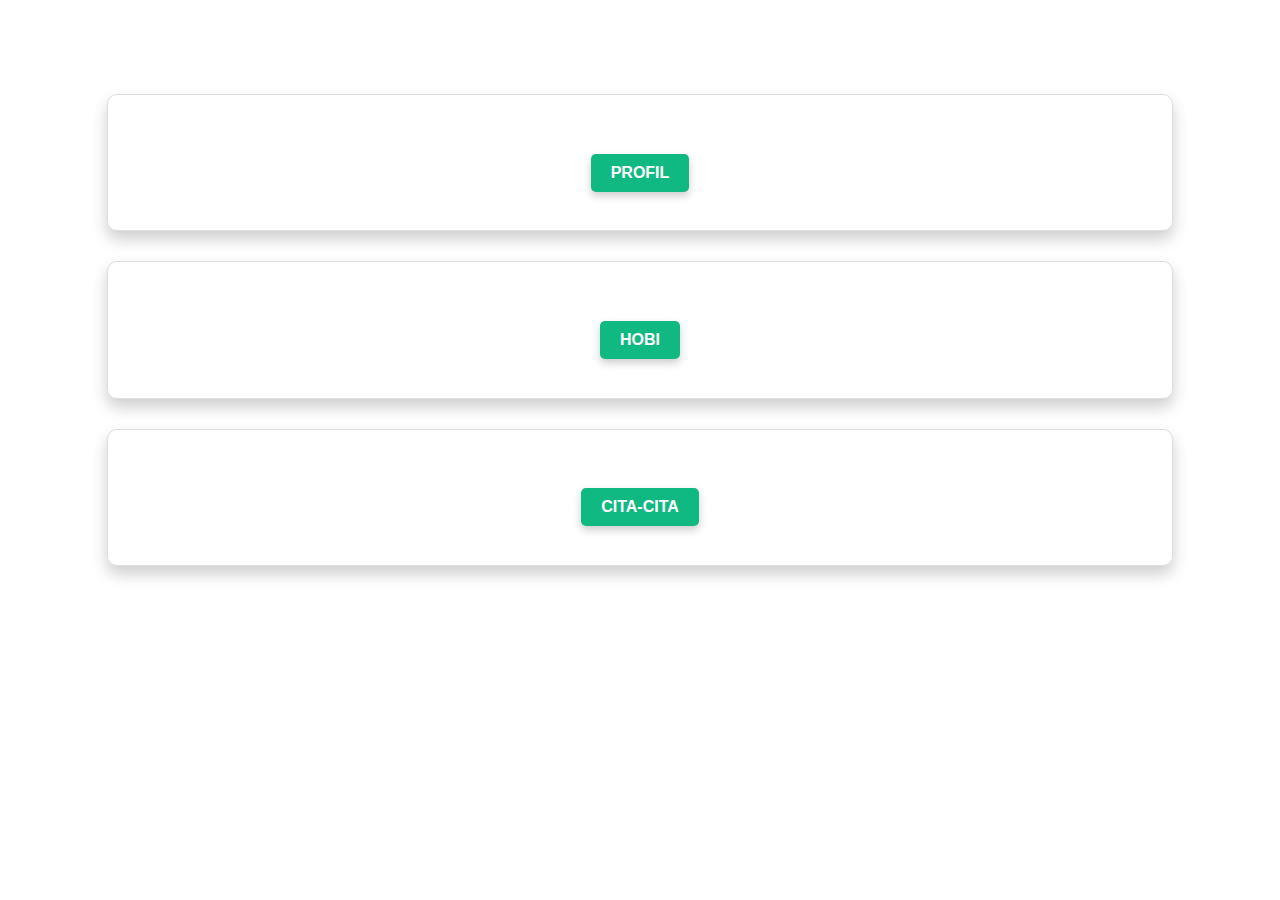
<file: index.html>
<!DOCTYPE html>
<html lang="en">
<head>
    <meta charset="UTF-8">
    <meta name="viewport" content="width=device-width, initial-scale=1.0">
    <title>SALVA'S PAGE</title>
    <link rel="stylesheet" href="CSS/biodata.css">
</head>
<body>
    <h1>𐙚𓏲⋆ ִֶָ ๋𓂃 ⋆ᡣ𐭩 Salva's Page 𐙚𓏲⋆ ִֶָ ๋𓂃 ⋆ᡣ𐭩</h1>
    <div class="kotak">
        <h3><a href="Pprofil.html">PROFIL</a></h3> <!-- Link ke halaman profil -->
    </div>
    <div class="kotak">
        <h3><a href="hobi.html">HOBI</a></h3> <!-- Link ke halaman hobi -->
    </div>
    <div class="kotak">
        <h3><a href="cita.html">CITA-CITA</a></h3> <!-- Link ke halaman cita-cita -->
    </div>
</body>
</html>
</file>
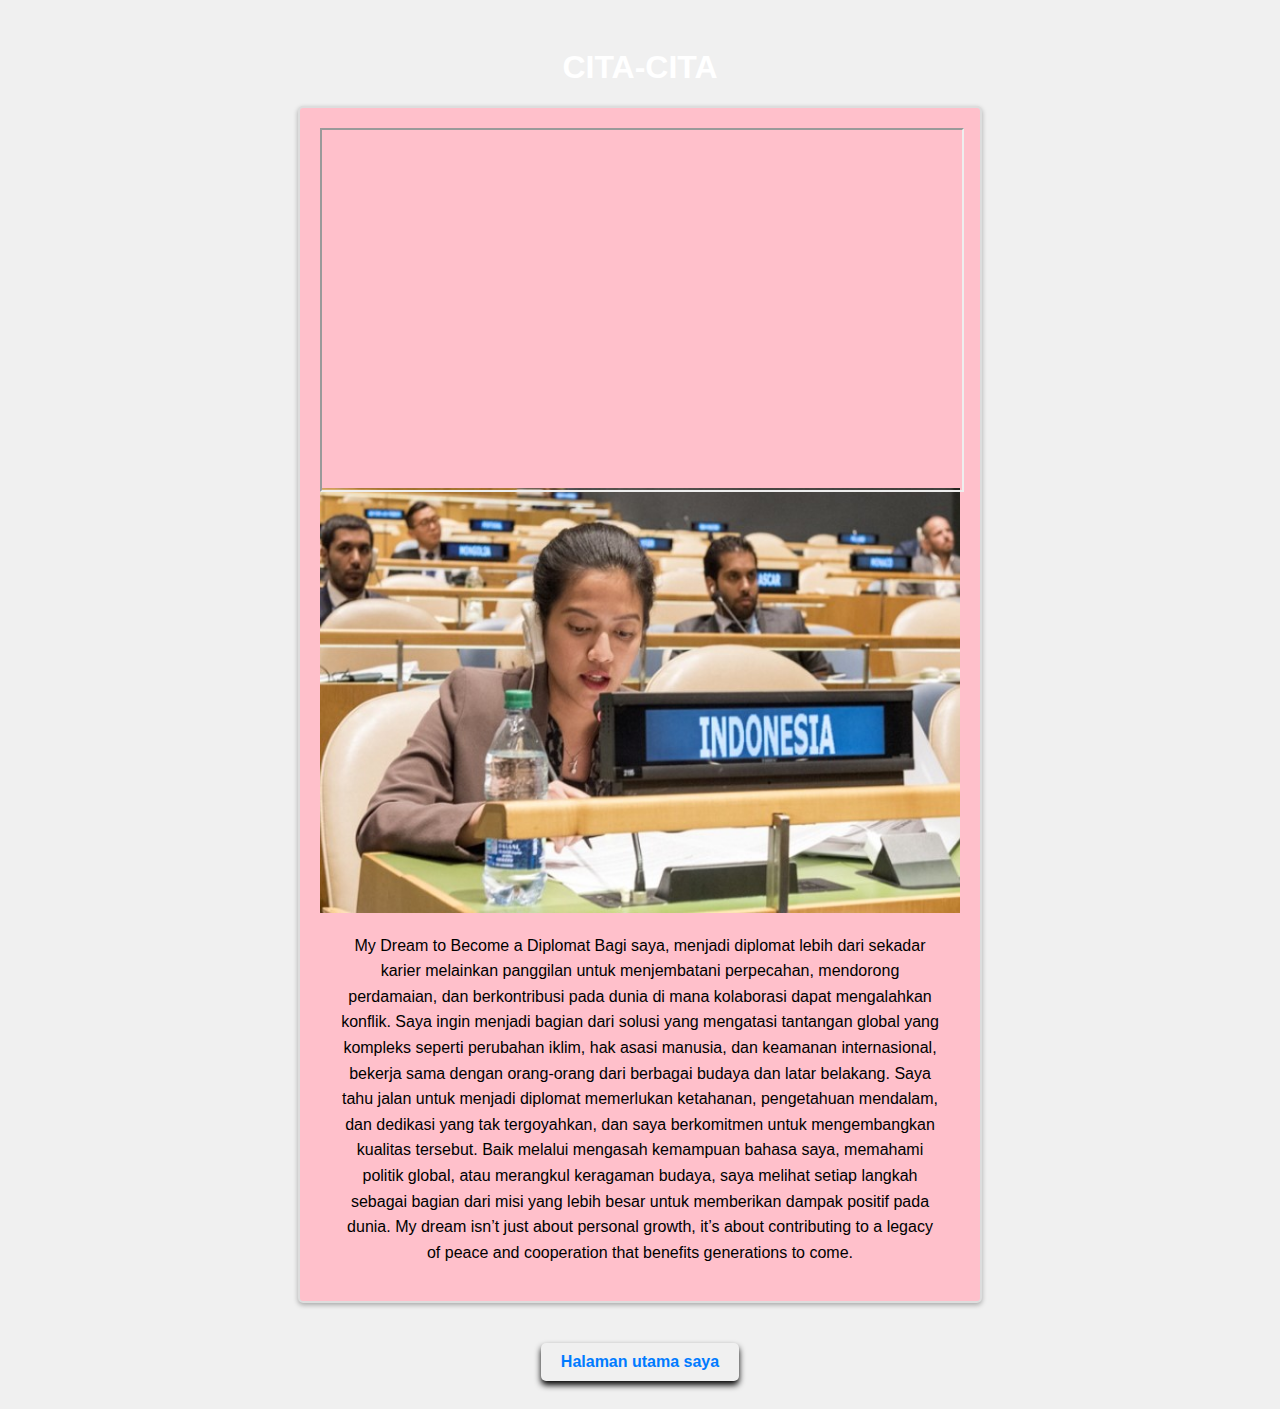
<file: cita.html>
<!DOCTYPE html>
<html lang="en">
<head>
    <meta charset="UTF-8">
    <meta name="viewport" content="width=device-width, initial-scale=1.0">
    <title>CITA-CITA</title>
    <link rel="stylesheet" href="CSS/cita.css">
</head>
<body>
    <div class="container">
        <h1 class="title">CITA-CITA</h1>
        <div class="kotak">
        <div class="video">
            <iframe src="https://www.youtube.com/embed/yBAqsCIG0e8" allowfullscreen></iframe>
        </div>
            <div class="foto">
                <img src="PHOTO/diplomat.jpg">
            </div>
            <div class="text">
                <p>My Dream to Become a Diplomat

                    Bagi saya, menjadi diplomat lebih dari sekadar karier melainkan panggilan untuk menjembatani perpecahan, mendorong perdamaian, dan berkontribusi pada dunia di mana kolaborasi dapat mengalahkan konflik.
                    
                    Saya ingin menjadi bagian dari solusi yang mengatasi tantangan global yang kompleks seperti perubahan iklim, hak asasi manusia, dan keamanan internasional, bekerja sama dengan orang-orang dari berbagai budaya dan latar belakang. 
                    
                    Saya tahu jalan untuk menjadi diplomat memerlukan ketahanan, pengetahuan mendalam, dan dedikasi yang tak tergoyahkan, dan saya berkomitmen untuk mengembangkan kualitas tersebut. Baik melalui mengasah kemampuan bahasa saya, memahami politik global, atau merangkul keragaman budaya, saya melihat setiap langkah sebagai bagian dari misi yang lebih besar untuk memberikan dampak positif pada dunia.
                    
                    My dream isn’t just about personal growth, it’s about contributing to a legacy of peace and cooperation that benefits generations to come.</p>
            </div>
    </div>
    <a href="index.html">Halaman utama saya</a>
</body>
</html>
</file>
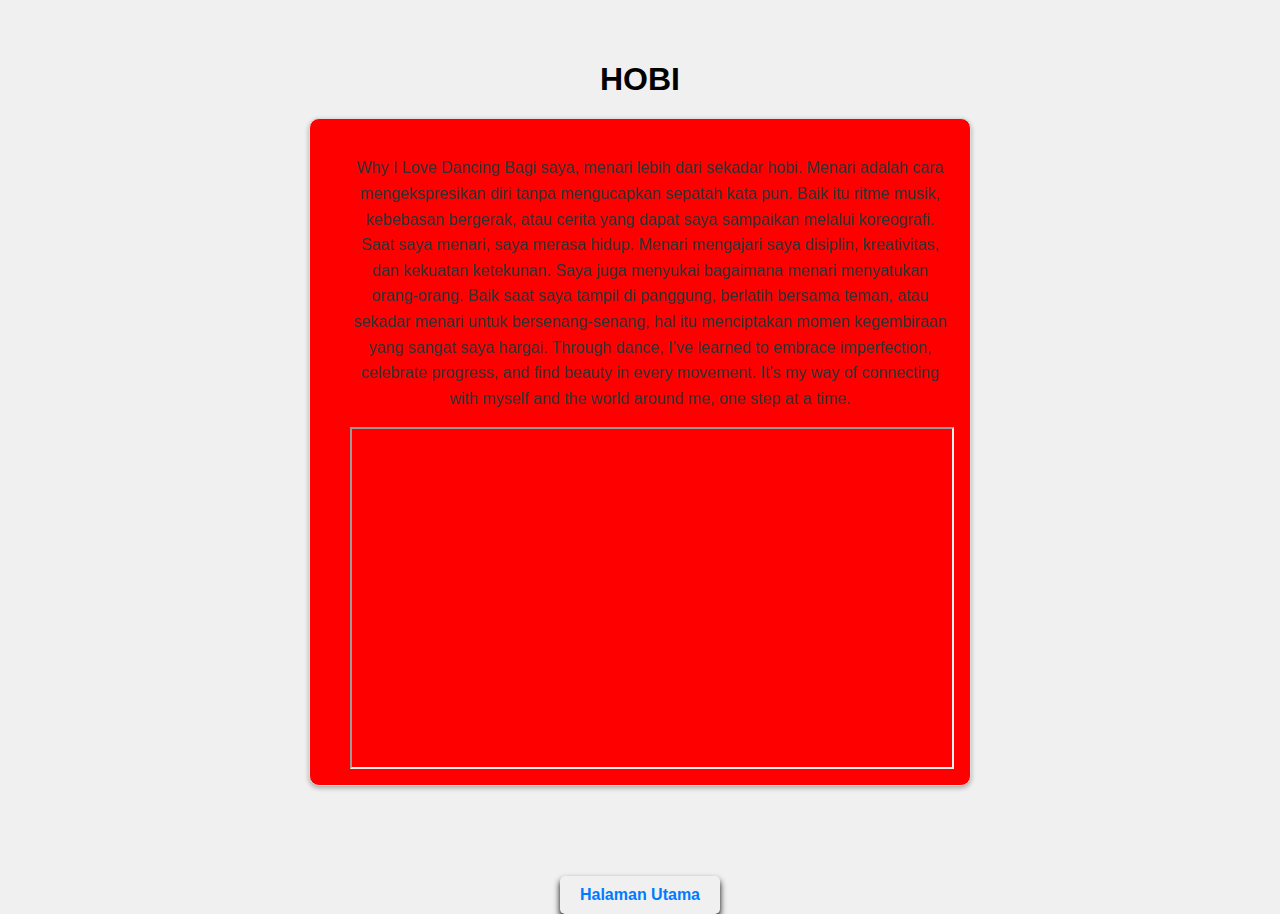
<file: hobi.html>
<!DOCTYPE html>
<html lang="en">
<head>
    <meta charset="UTF-8">
    <meta name="viewport" content="width=device-width, initial-scale=1.0">
    <title>HOBI</title>
    <link rel="stylesheet" href="CSS/hobi.css">
</head>
<body>
   <div class="container">
        <h1 class="title">HOBI</h1>
    <div class="kotak">
        <div class="text">
            <p>Why I Love Dancing

                Bagi saya, menari lebih dari sekadar hobi. Menari adalah cara mengekspresikan diri tanpa mengucapkan sepatah kata pun. Baik itu ritme musik, kebebasan bergerak, atau cerita yang dapat saya sampaikan melalui koreografi.
                
                Saat saya menari, saya merasa hidup. Menari mengajari saya disiplin, kreativitas, dan kekuatan ketekunan. Saya juga menyukai bagaimana menari menyatukan orang-orang. Baik saat saya tampil di panggung, berlatih bersama teman, atau sekadar menari untuk bersenang-senang, hal itu menciptakan momen kegembiraan yang sangat saya hargai.
                
                Through dance, I’ve learned to embrace imperfection, celebrate progress, and find beauty in every movement. It’s my way of connecting with myself and the world around me, one step at a time.</p>
            <div class="video">
              <iframe src="https://www.youtube.com/embed/_HgdSvQSzmc" allowfullscreen></iframe>
            </div>
        </div>
    </div>
   </div>
    <a href="index.html">Halaman Utama</a>
</body>
</html>
</file>
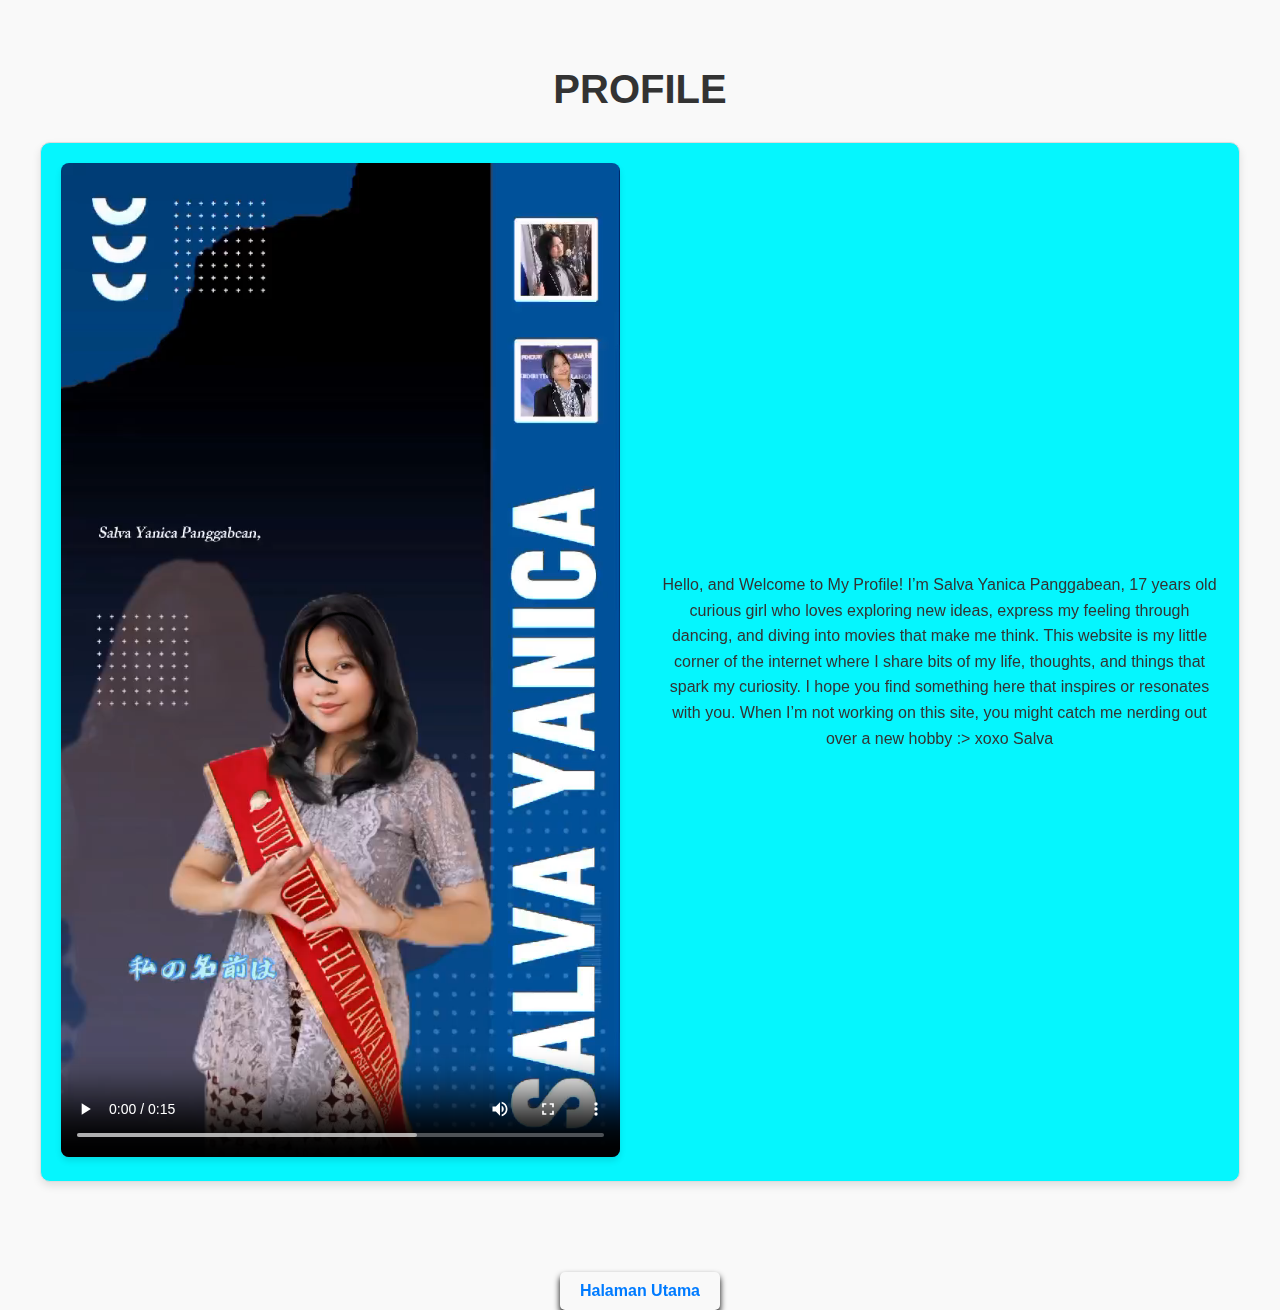
<file: profil.html>
<!DOCTYPE html>
<html lang="en">
<head>
    <meta charset="UTF-8">
    <meta name="viewport" content="width=device-width, initial-scale=1.0">
    <title>Profil Diri</title>
    <link rel="stylesheet" href="CSS/profil.css">
</head>
<body>
    <div class="container">
        <h1 class="title">PROFILE</h1>
<div class="kotak">
      <div class="video">
        <video src="/VIDEO/profil.mp4" controls></video>
      </div>
      <div class="text">
        <p>Hello, and Welcome to My Profile!

            I’m Salva Yanica Panggabean, 17 years old curious girl who loves exploring new ideas, express my feeling through dancing, and diving into movies that make me think.
            
            This website is my little corner of the internet where I share bits of my life, thoughts, and things that spark my curiosity. I hope you find something here that inspires or resonates with you.
            
            When I’m not working on this site, you might catch me nerding out over a new hobby :>
            
            xoxo
            Salva</p>
      </div>
    </div>
</div>
        <a href="index.html">Halaman Utama</a>
</body>
</html>
</file>
<file: CSS/biodata.css>
body {
    font-family: Arial, sans-serif;
    margin: 0;
    padding: 0;
    display: flex;
    flex-direction: column;
    align-items: center;
    background-image: url("https://cdn.pixabay.com/photo/2015/04/23/22/00/tree-736885_1280.jpg");
    background-size: cover;
    background-position: center;
    background-repeat: no-repeat;
    color: #ffffff; /* Warna teks default */
}

.container {
    max-width: 1200px;
    margin: 20px auto;
    padding: 20px;
    text-align: center;
}

.title {
    font-size: 2.5rem;
    font-weight: bold;
    color: #ffffff; /* Putih agar kontras dengan background */
    margin-bottom: 30px;
}

.kotak {
    display: flex;
    flex-direction: column; /* Tetap untuk stack vertikal */
    align-items: center;
    background: rgba(255, 255, 255, 0.85); /* Transparan putih */
    width: 80%;
    border: 1px solid #ddd;
    border-radius: 10px;
    box-shadow: 0 8px 16px rgba(0, 0, 0, 0.2);
    padding: 20px;
    margin-bottom: 30px;
    text-align: center; /* Pusatkan teks */
}

.video {
    width: 100%;
    height: auto;
    border-radius: 8px;
    box-shadow: 0 4px 8px rgba(0, 0, 0, 0.2);
}

.text {
    width: 100%;
    font-size: 1rem;
    font-family: 'Arial', sans-serif;
    line-height: 1.6;
    color: #333; /* Teks dalam kotak tetap gelap */
    text-align: center; /* Pusatkan teks */
}

a {
    text-decoration: none;
    color: #ffffff; /* Warna teks tombol */
    background-color: #10b981; /* Hijau cerah */
    margin-top: 20px;
    padding: 10px 20px;
    border-radius: 5px;
    font-size: 1rem;
    font-weight: bold;
    display: inline-block;
    box-shadow: 0 4px 8px rgba(0, 0, 0, 0.2);
    transition: background-color 0.3s ease, transform 0.2s ease;
}

a:hover {
    background-color: #059669; /* Hijau lebih gelap */
    transform: scale(1.05);
    text-decoration: none;
}
</file>
<file: CSS/cita.css>
body {
    font-family: Arial, sans-serif;
    background-color: #f0f0f0; /* Latar belakang gelap */
    color: #fff; /* Warna teks putih */
    text-align: center;
  }
  
  .container {
    max-width: 800px;
    margin: 0 auto;
    padding: 20px;
  }
  
  .title {
    text-align: center;
    font-size: 2rem;
    margin-bottom: 20px;
  }

  .kotak {
    width: 80%;
    margin: 20px auto;
    padding: 20px;
    background-color: pink;
    border: 2px solid #ddd;
    border-radius: 5px;
    box-shadow: 0 2px 5px rgba(0, 0, 0, 0.3);
  }

.text {
    flex:1;
    max-width: 600px;
    font-size: 1rem;
    font-family: 'arial', 'sans-serif';
    line-height: 1.6;
    color: black;
    margin-left: 20px;
}

.video {
    position: relative;
    padding-bottom: 56.25%;
}

.video iframe {
    position: absolute;
    top: 0;
    left: 0;
    width: 100%;
    height: 100%;
}

img {
    width:100%;
    height: auto;
}
a {
    text-decoration: none;
    color : #007bff;
    margin-top: 20px;
    padding : 10px 20px;
    border-radius: 5px;
    font-size: 1rem;
    font-weight: bold;
    display:inline-block;
    box-shadow: 0 4px 6px rgba(0, 0 , 0, 1);
    transition: background-color 0.3s ease, transform 0.2s ease;
}

a:hover{
    color: #0056b3;
    transform: scale(1.05);
    text-decoration: none;
}
</file>
<file: CSS/hobi.css>
/* CSS untuk halaman Hobi */

body {
    font-family: Arial, sans-serif;
    margin: 0;
    padding: 0;
    display: flex;
    flex-direction: column;
    align-items: center;
    background-color: #f0f0f0;
  }
  
  .container {
    max-width: 1200px;
    margin: 20px auto;
    padding: 20px;
    text-align:center;
  }
  
  .title {
    text-align: center;
    font-size: 2rem;
    margin-bottom: 20px;
  }
  
  .kotak {
    display: flex;
    flex-wrap: wrap;
    justify-content: space-between;
    align-items: center;
    background-color: red;
    border: 1px solid #ddd;
    border-radius: 10px;
    box-shadow: 0 2px 5px rgba(0, 0, 0, 0.3);
    padding: 20px;
    margin-bottom: 30px;
  }
  
  .text {
    flex: 1;
    max-width: 600px;
    font-size: 1rem;
    font-family: 'arial','sans-serif';
    line-height:1.6;
    color: #333;
    margin-left: 20px;
  }
  
  .video {
    position: relative;
    padding-bottom: 56.25%; /* Rasio aspek 16:9 */
  }
  
  .video iframe {
    position: absolute;
    top: 0;
    left: 0;
    width: 100%;
    height: 100%;
  }

a {
    text-decoration: none;
    color : #007bff;
    margin-top: 20px;
    padding : 10px 20px;
    border-radius: 5px;
    font-size: 1rem;
    font-weight: bold;
    display:inline-block;
    box-shadow: 0 4px 6px rgba(0, 0 , 0, 1);
    transition: background-color 0.3s ease, transform 0.2s ease;
}

a:hover{
    color: #0056b3;
    transform: scale(1.05);
    text-decoration: none;
}
</file>
<file: CSS/profil.css>
body {
  font-family: Arial, sans-serif;
  margin: 0;
  padding: 0;
  display: flex;
  flex-direction: column;
  align-items: center;
  background-color: #f9f9f9;
}


.container {
  max-width: 1200px;
  margin: 20px auto;
  padding: 20px;
  text-align: center;
}


.title {
  font-size: 2.5rem;
  font-weight: bold;
  color: #333;
  margin-bottom: 30px;
}


.kotak {
  display: flex;
  flex-wrap: wrap;
  justify-content: space-between;
  align-items: center;
  background-color: #05f6fe;
  border: 1px solid #ddd;
  border-radius: 10px;
  box-shadow: 0 4px 8px rgba(0, 0, 0, 0.1);
  padding: 20px;
  margin-bottom: 30px;
}


.video {
  flex: 1;
  max-width: 600px;
  margin-right: 20px;
}

.video video {
  width: 100%;
  height: auto;
  border-radius: 8px;
  box-shadow: 0 4px 6px rgba(0, 0, 0, 0.1);
}

/* Gaya untuk teks */
.text {
  flex: 1;
  max-width: 600px;
  font-size: 1rem;
  font-family:'arial', sans-serif;
  line-height: 1.6;
  color: #333;
  margin-left: 20px;
}


a {
  text-decoration: none;
  color: #007bff;
  margin-top: 20px;
  padding: 10px 20px;
  border-radius: 5px;
  font-size: 1rem;
  font-weight: bold;
  display:inline-block;
  box-shadow: 0 4px 6px rgba(0, 0, 0, 1);
  transition: background-color 0.3s ease, transform 0.2s ease;
} 

a:hover {
  color: #0056b3;
  transform: scale(1.05);
  text-decoration:none;
}
</file>
